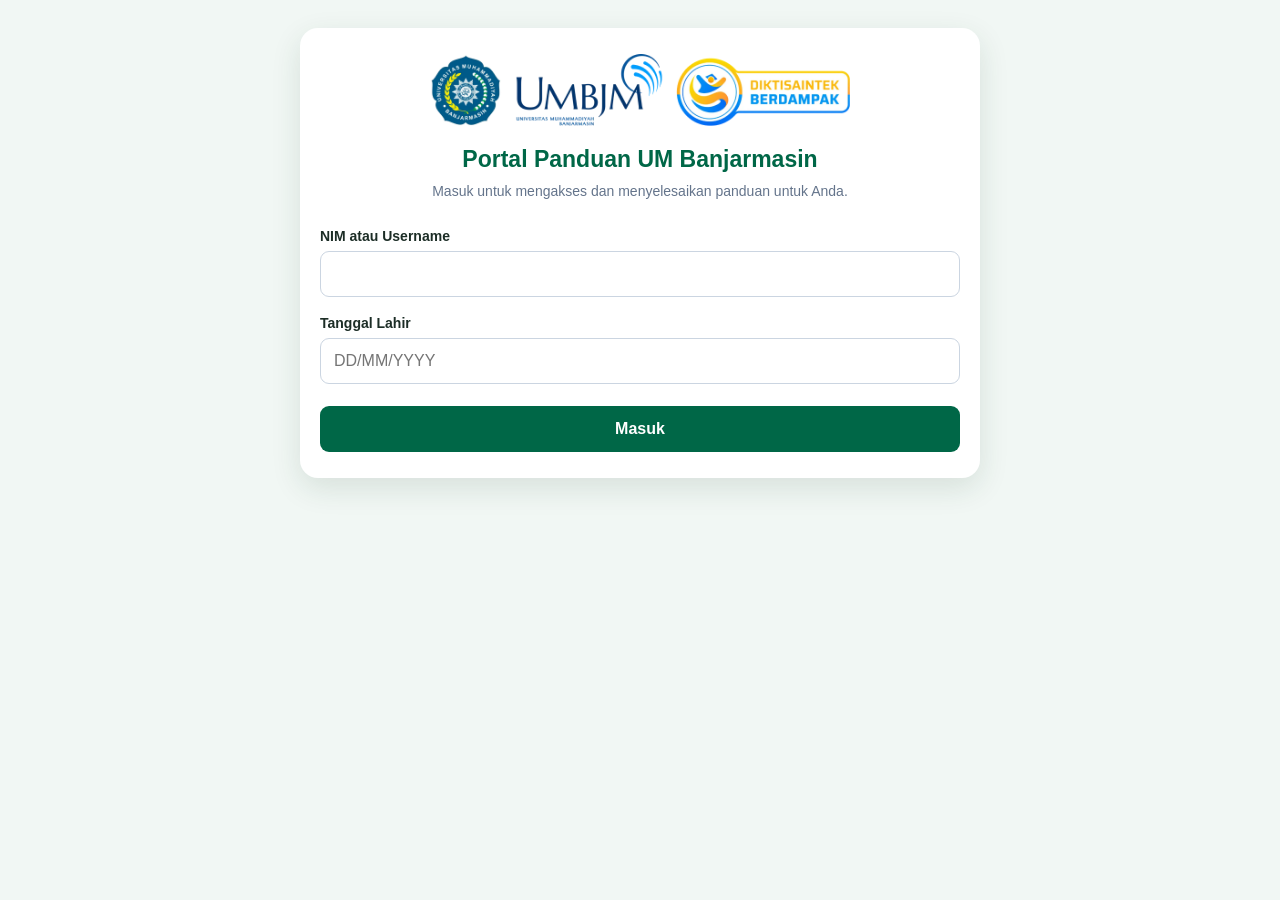
<file: index.html>
<!doctype html>
<html lang="id">
<head>
  <meta charset="utf-8">
  <meta name="viewport" content="width=device-width, initial-scale=1">
  <title>Portal Panduan UM Banjarmasin</title>
  <link rel="stylesheet" href="styles.css">
  <script src="config.js"></script>
  <script>
    window.portalYouTubeReady = new Promise((resolve) => {
      window.onYouTubeIframeAPIReady = function () {
        resolve();
      };
    });
  </script>
  
  <script async src="https://www.youtube.com/iframe_api"></script>
  
  <style>
    .video-frame {
      width: 100%;
      height: 100%;
      border: 0;
      display: block;
    }
  
    .video-frame iframe {
      width: 100% !important;
      height: 100% !important;
      border: 0;
      display: block;
    }
  </style>
</head>

<body>
  <div id="app"></div>

  <script>
    const app = document.getElementById('app');
    let currentUser = JSON.parse(localStorage.getItem('portalUser') || 'null');
    let sessionToken = localStorage.getItem('portalToken');
    let activeModuleId = null;
    let activeModuleName = '';
    let activeVideos = [];
    let youtubePlayers = {};
    let watchStates = {};
    let playbackTimers = {};
    let completionLocks = {};

    function escapeHtml(value) {
      return String(value || '').replace(/[&<>"']/g, char => ({
        '&': '&amp;',
        '<': '&lt;',
        '>': '&gt;',
        '"': '&quot;',
        "'": '&#039;'
      })[char]);
    }

    function showLoading(message) {
      app.innerHTML = `
        <main class="container">
          <section class="card">
            <div class="loading">
              <div class="spinner"></div>
              <span id="loadingText">${escapeHtml(message || 'Memuat...')}</span>
            </div>
          </section>
        </main>
      `;
    }

    function api(action, params = {}) {
      return new Promise((resolve, reject) => {
        if (!window.PORTAL_CONFIG || !PORTAL_CONFIG.API_URL) {
          reject(new Error('Alamat API belum diatur pada config.js.'));
          return;
        }

        const callback = `portalCallback_${Date.now()}_${Math.random()
          .toString(36).slice(2)}`;

        const query = new URLSearchParams({
          action,
          callback,
          ...params
        });

        const script = document.createElement('script');

        window[callback] = response => {
          delete window[callback];
          script.remove();

          if (response.success) resolve(response.data);
          else reject(new Error(response.message || 'Permintaan gagal.'));
        };

        script.onerror = () => {
          delete window[callback];
          script.remove();
          reject(new Error('Koneksi ke server gagal.'));
        };

        script.src = `${PORTAL_CONFIG.API_URL}?${query.toString()}`;
        document.head.appendChild(script);
      });
    }

    function setupTanggalLahir() {
      const dateInput =
        document.getElementById('tanggalLahir');
    
      const displayInput =
        document.getElementById('tanggalLahirDisplay');
    
      if (!dateInput || !displayInput) return;
    
      // Klik input tampilan → fokus ke input tanggal
      displayInput.addEventListener('click', function () {
        dateInput.focus();
    
        // Hanya gunakan showPicker jika browser mendukungnya
        if (
          typeof dateInput.showPicker === 'function' &&
          !/iPhone|iPad|iPod/i.test(navigator.userAgent)
        ) {
          try {
            dateInput.showPicker();
          } catch (e) {
            // Biarkan browser menangani date picker
          }
        }
      });
    
      // Sinkronisasi tanggal ke input tampilan
      dateInput.addEventListener('change', function () {
        if (!this.value) {
          displayInput.value = '';
          return;
        }
    
        const [year, month, day] =
          this.value.split('-');
    
        displayInput.value =
          `${day}/${month}/${year}`;
      });
    }
    
    function renderLogin() {
      app.innerHTML = `
        <main class="container">
          <section class="card">
            <div class="brand">
              <img
                src="Logo.webp"
                alt="Universitas Muhammadiyah Banjarmasin"
                class="portal-logo"
              >
            
              <h1>Portal Panduan UM Banjarmasin</h1>
            
              <p>
                Masuk untuk mengakses dan menyelesaikan panduan untuk Anda.
              </p>
            </div>

            <form id="loginForm">
              <label for="loginId">NIM atau Username</label>
              <input id="loginId" type="text" required autocomplete="username">

              <label for="tanggalLahirDisplay">Tanggal Lahir</label>

              <input
                id="tanggalLahirDisplay"
                type="text"
                placeholder="DD/MM/YYYY"
                readonly
              >
              
              <input
                id="tanggalLahir"
                type="date"
                style="position:absolute; opacity:0; width:1px; height:1px;"
              >

              <button id="loginButton" type="submit">Masuk</button>
              <div id="message" class="message" role="alert"></div>
            </form>
          </section>
        </main>
      `;

      document.getElementById('loginForm').addEventListener('submit', async event => {
        event.preventDefault();

        const button = document.getElementById('loginButton');
        const message = document.getElementById('message');
        button.disabled = true;
        button.textContent = 'Memeriksa data...';
        message.className = 'message';

        try {
          const result = await api('login', {
            loginId: document.getElementById('loginId').value.trim(),
            tanggalLahir: document.getElementById('tanggalLahir').value
          });

          currentUser = result.user;
          sessionToken = result.token;
          localStorage.setItem('portalUser', JSON.stringify(currentUser));
          localStorage.setItem('portalToken', sessionToken);
                   
          if (String(currentUser.role).toLowerCase() === 'admin') {
            renderAdminDashboard();
          } else {
            renderDashboard();
          }
        } 
        catch (error) {
          message.className = 'message error';
          message.textContent = error.message;
          button.disabled = false;
          button.textContent = 'Masuk';
        }
      });
      setupTanggalLahir();
    }

    async function renderDashboard() {
      showLoading('Memuat portal...');

      try {
        const result = await api('modules', { token: sessionToken });
        const modules = result.modules || [];

        const daftarModul = modules.length
          ? modules.map(module => {
              const progress = `${module.video_selesai || 0} dari ${module.total_video || 0} video selesai`;
        
              let action;
        
              if (module.deklarasi_disetujui) {
                action = `
                  <p style="color:#006747;font-weight:bold;margin-top:16px;">
                    ✓ Modul telah difinalisasi
                  </p>
                `;
              } else if (module.selesai) {
                action = `
                  <button type="button"
                    onclick="showModuleDocuments('${escapeHtml(module.module_id)}')">
                    📎 Lengkapi Berkas & Finalisasi
                  </button>
                `;
              } else {
                action = `
                  <button type="button"
                    onclick="openModule('${escapeHtml(module.module_id)}')">
                    Buka Modul
                  </button>
                `;
              }
        
              return `
                <article class="module">
                  <h2>${escapeHtml(module.nama_modul)}</h2>
                  <p>${escapeHtml(module.deskripsi)}</p>
                  <p style="font-size:13px;color:#64748b;margin:12px 0 0;">
                    Progress: ${progress}
                  </p>
                  ${action}
                </article>
              `;
            }).join('')
          : '<p class="empty">Belum ada modul yang tersedia untuk akun Anda.</p>';
        
        app.innerHTML = `
          <main class="container">
            <section class="card">
              <div class="brand">
                <img
                  src="Logo.webp"
                  alt="Universitas Muhammadiyah Banjarmasin"
                  class="portal-logo"
                >
                <h1>Halo, ${escapeHtml(currentUser.nama)}</h1>
                <p>Nomor Induk Mahasiswa (NIM): ${escapeHtml(currentUser.nim || 'Mahasiswa')}</p>
                <p>Program Studi: ${escapeHtml(currentUser.prodi || 'Mahasiswa')}</p>
                <br></br>
                <p>Pilih panduan yang perlu Anda selesaikan.</p>
              </div>

              ${daftarModul}
              
              <button class="logout" type="button" onclick="logout()">Keluar</button>
            </section>
          </main>
        `;
      } catch (error) {
        logout();
      }
    }

    async function renderAdminDashboard() {
      showLoading('Memuat dashboard admin...');
    
      try {
        const result = await api('adminDashboard', {
          token: sessionToken
        });
    
        const mahasiswa = result.mahasiswa || [];
    
        const daftarMahasiswa = mahasiswa.length
          ? mahasiswa.map(user => `
              <article class="module">
                <h2>${escapeHtml(user.nama)}</h2>
                <p>${escapeHtml(user.nim)} · ${escapeHtml(user.prodi)}</p>
                <p style="font-size:13px;color:#64748b;margin:12px 0 0;">
                  Modul selesai: ${user.modul_selesai} dari ${user.total_modul}<br>
                  Finalisasi: ${user.finalisasi} dari ${user.total_modul}
                </p>
              </article>
            `).join('')
          : '<p class="empty">Belum ada mahasiswa aktif.</p>';
    
        app.innerHTML = `
          <main class="container">
            <section class="card">
              <div class="brand">
                <h1>Dashboard Admin</h1>
                <p>Ringkasan penyelesaian panduan mahasiswa.</p>
              </div>
    
              <article class="module">
                <h2>Total Mahasiswa</h2>
                <p style="font-size:30px;font-weight:bold;color:#006747;margin:8px 0;">
                  ${result.total_mahasiswa || 0}
                </p>
              </article>
    
              ${daftarMahasiswa}
    
              <button type="button" onclick="renderAdminDashboard()">
                Muat Ulang Data
              </button>
    
              <button class="logout" type="button" onclick="logout()">
                Keluar
              </button>
            </section>
          </main>
        `;
      } catch (error) {
        alert(error.message);
        logout();
      }
    }
    
    async function openModule(moduleId) {

      /*
       * Pastikan ID modul selalu disimpan secara global.
       */
      activeModuleId = String(moduleId || '').trim();
    
      if (!activeModuleId) {
        alert('ID modul tidak ditemukan.');
        return;
      }
    
      showLoading();
    
      try {
    
        const result = await api(
          'videos',
          {
            token: sessionToken,
            moduleId: activeModuleId
          }
        );
    
        renderModule(
          activeModuleId,
          result.videos || []
        );
    
      } catch (error) {
    
        console.error(
          'Gagal membuka modul:',
          error
        );
    
        alert(
          error.message ||
          'Modul tidak dapat dibuka.'
        );
      }
    }

    function renderModule(moduleId, videos) {
      destroyYouTubePlayers();
      activeModuleId =
        String(moduleId || '').trim();
    
      activeVideos =
        videos || [];

      activeVideos.forEach(video => {
      
        video._moduleId =
          activeModuleId;
      
        const watchState =
          getWatchState(video.video_id);
      
        /*
         * Video selesai ditonton,
         * tetapi quiz belum diselesaikan.
         */
        if (
          !video.selesai &&
          watchState.videoSelesai === true
        ) {
          video._videoSelesai = true;
        }
      
      });
      // Server/Spreadsheet menjadi sumber status resmi.
      // Progress lokal yang tersisa hanya dipakai untuk sesi aktif.
     
      const daftarVideo = videos.length
        ? videos.map((video, index) => {
            const videoSebelumnya =
              index > 0
                ? videos[index - 1]
                : null;
            
            const terbuka =
              index === 0 ||
              videos[index - 1].selesai === true;

            if (!terbuka) {
              return `
                <article class="module ${video.selesai ? 'video-completed' : ''}">
                  <h2>${index + 1}. ${escapeHtml(video.judul)}</h2>
                  <p>Video ini akan terbuka setelah video sebelumnya diselesaikan.</p>
                </article>
              `;
            }

            const status =
              video.selesai
                ? `
                  <div class="video-completed-status">
                    ✓ Video dan kuis telah diselesaikan
                  </div>
            
                  <button
                    class="btn-secondary"
                    onclick="watchAgain('${escapeHtml(video.video_id)}')">
                    ↻ Tonton Kembali
                  </button>
                `
            
                : video._videoSelesai
                  ? `
                    <div class="video-completed-status">
                      ✓ Video telah selesai ditonton
                    </div>
            
                    <button
                      type="button"
                      onclick="openQuiz(
                        '${escapeHtml(activeModuleId)}',
                        '${escapeHtml(video.video_id)}'
                      )">
                      Lanjut ke Quiz
                    </button>
            
                    <div style="
                      margin-top:10px;
                      font-size:13px;
                      color:#64748b;
                    ">
                      Selesaikan quiz untuk membuka video berikutnya.
                    </div>
                  `
            
                  : `
                    <div
                      id="watch-status-${escapeHtml(video.video_id)}">
                    </div>
                  `;

            return `
              <article class="module">
                <h2>${index + 1}. ${escapeHtml(video.judul)}</h2>
              
                <div
                  class="video-wrapper ${video.orientasi === 'vertical'
                    ? 'video-vertical'
                    : 'video-horizontal'}"
                  id="video-wrapper-${escapeHtml(video.video_id)}">
                
                  <div
                    id="youtube-player-${escapeHtml(video.video_id)}"
                    class="video-frame">
                  </div>
                
                  <div
                    id="video-lock-${escapeHtml(video.video_id)}"
                    class="video-lock"
                    onclick="startWatching('${escapeHtml(video.video_id)}')">
                
                    <div class="video-lock-content">
                      <div class="play-icon">▶</div>
                
                      <strong>
                        ${getWatchState(video.video_id).position > 0
                          ? 'Lanjutkan Menonton'
                          : 'Mulai Menonton'}
                      </strong>
                
                      <span>
                        ${getWatchState(video.video_id).position > 0
                          ? `Lanjut dari ${formatVideoTime(
                              getWatchState(video.video_id).position
                            )}`
                          : 'Klik untuk memulai video'}
                      </span>
                    </div>
                  </div>
                
                </div>
                
                <div
                  class="watch-status"
                  id="watch-status-${escapeHtml(video.video_id)}">
                  ${video.selesai
                    ? '✓ Video telah selesai'
                    : getWatchState(video.video_id).position > 0
                      ? `Lanjut dari ${formatVideoTime(
                          getWatchState(video.video_id).position
                        )}`
                      : 'Wajib ditonton sampai selesai'}
                </div>
              
                ${status}
              </article>
            `;
          }).join('')
        : '<p class="empty">Belum ada video pada modul ini.</p>';

      app.innerHTML = `
        <main class="container">
          <section class="card">
            <div class="brand">
              <img
                  src="Logo.webp"
                  alt="Universitas Muhammadiyah Banjarmasin"
                  class="portal-logo"
              >
              <h1>Materi Video</h1>
              <p>Selesaikan video secara berurutan.</p>
            </div>

            ${daftarVideo}

            <button class="logout" type="button" onclick="renderDashboard()">
              Kembali ke Daftar Modul
            </button>
          </section>
        </main>
      `;
    }

    function extractYouTubeId(url) {
      if (!url) return null;
    
      const value = String(url).trim();
    
      // youtube.com/shorts/VIDEO_ID
      let match = value.match(/youtube\.com\/shorts\/([^?&/]+)/i);
      if (match) return match[1];
    
      // youtube.com/watch?v=VIDEO_ID
      match = value.match(/[?&]v=([^?&]+)/i);
      if (match) return match[1];
    
      // youtu.be/VIDEO_ID
      match = value.match(/youtu\.be\/([^?&/]+)/i);
      if (match) return match[1];
    
      // youtube.com/embed/VIDEO_ID
      match = value.match(/youtube\.com\/embed\/([^?&/]+)/i);
      if (match) return match[1];
    
      return null;
    }
    
    
    function getWatchKey(videoId) {
      const userId = currentUser?.user_id || 'guest';
      return `portalWatch_${userId}_${videoId}`;
    }
    
    
    function getWatchState(videoId) {
      try {
        const raw = localStorage.getItem(
          getWatchKey(videoId)
        );
    
        if (!raw) {
          return {
            position: 0,
            maxWatched: 0,
            savedAt: 0,
            videoSelesai: false
          };
        }
    
        const data = JSON.parse(raw);
    
        return {
          position: Number(data.position) || 0,
          maxWatched: Number(data.maxWatched) || 0,
          savedAt: Number(data.savedAt) || 0,
          videoSelesai: data.videoSelesai === true
        };
    
      } catch (error) {
        return {
          position: 0,
          maxWatched: 0,
          savedAt: 0,
          videoSelesai: false
        };
      }
    }
    
    
    function saveWatchState(videoId, state) {
      try {
        localStorage.setItem(
          getWatchKey(videoId),
          JSON.stringify({
            position: Math.max(
              0,
              Number(state.position) || 0
            ),
    
            maxWatched: Math.max(
              0,
              Number(state.maxWatched) || 0
            ),
    
            videoSelesai:
              state.videoSelesai === true,
    
            savedAt: Date.now()
          })
        );
    
      } catch (error) {
        console.warn(
          'Gagal menyimpan posisi video:',
          error
        );
      }
    }
    
    
    function formatVideoTime(seconds) {
      seconds = Math.max(0, Math.floor(Number(seconds) || 0));
    
      const hours = Math.floor(seconds / 3600);
      const minutes = Math.floor((seconds % 3600) / 60);
      const secs = seconds % 60;
    
      if (hours > 0) {
        return `${hours}:${String(minutes).padStart(2, '0')}:${String(secs).padStart(2, '0')}`;
      }
    
      return `${minutes}:${String(secs).padStart(2, '0')}`;
    }
    
    
    function updateWatchStatus(video) {
      const statusElement = document.getElementById(
        `watch-status-${video.video_id}`
      );
    
      if (!statusElement) return;
    
      const player = youtubePlayers[video.video_id];
      const state = getWatchState(video.video_id);
    
      let duration = Number(video.durasi_detik) || 0;
      let position = Number(state.position) || 0;
    
      if (player && typeof player.getDuration === 'function') {
        const playerDuration = Number(player.getDuration()) || 0;
    
        if (playerDuration > 0) {
          duration = playerDuration;
        }
    
        if (typeof player.getCurrentTime === 'function') {
          position = Number(player.getCurrentTime()) || position;
        }
      }
    
      if (video.selesai) {
        statusElement.innerHTML = `
          <span>✓ Video dan kuis telah diselesaikan</span>
        `;
        return;
      }
      
      if (video._videoSelesai) {
        statusElement.innerHTML = `
          <span>✓ Video telah selesai ditonton</span>
        `;
        return;
      }
    
      if (position > 1) {
        statusElement.innerHTML = `
          <span>
            Lanjut dari ${formatVideoTime(position)}
            ${duration ? ` / ${formatVideoTime(duration)}` : ''}
          </span>
        `;
      } else {
        statusElement.innerHTML = `
          <span>Wajib ditonton sampai selesai</span>
        `;
      }
    }
    
    
    async function waitForYouTubeAPI() {
      if (window.YT && typeof YT.Player === 'function') {
        return;
      }
    
      if (window.portalYouTubeReady) {
        await window.portalYouTubeReady;
      }
    
      if (!window.YT || typeof YT.Player !== 'function') {
        throw new Error('YouTube Player API belum tersedia.');
      }
    }
    
    
    function clearPlaybackTimer(videoId) {
      if (playbackTimers[videoId]) {
        clearInterval(playbackTimers[videoId]);
        delete playbackTimers[videoId];
      }
    }
    
    
    function saveCurrentVideoPosition(video) {
      if (!video || video.selesai) return;
    
      const player = youtubePlayers[video.video_id];
    
      if (!player || typeof player.getCurrentTime !== 'function') {
        return;
      }
    
      try {
        const currentTime = Number(player.getCurrentTime()) || 0;
        const state = getWatchState(video.video_id);
    
        state.position = currentTime;
    
        if (currentTime <= state.maxWatched + 2) {
          state.maxWatched = Math.max(
            state.maxWatched,
            currentTime
          );
        }
    
        saveWatchState(video.video_id, state);
    
      } catch (error) {
        console.warn('Gagal menyimpan posisi video:', error);
      }
    }
    
    
    function startPlaybackMonitor(video) {
      if (!video || video.selesai) return;
    
      clearPlaybackTimer(video.video_id);
    
      let lastSave = 0;
      let lastStatusUpdate = 0;
    
      playbackTimers[video.video_id] = setInterval(() => {
    
        const player = youtubePlayers[video.video_id];
    
        if (!player) return;
    
        try {
          const currentTime =
            Number(player.getCurrentTime()) || 0;
    
          const duration =
            Number(player.getDuration()) || 0;
    
          const state =
            getWatchState(video.video_id);
    
          /*
           * 1. Paksa kecepatan normal 1x.
           */
          if (
            typeof player.getPlaybackRate === 'function' &&
            typeof player.setPlaybackRate === 'function'
          ) {
            const rate = player.getPlaybackRate();
    
            if (rate !== 1) {
              player.setPlaybackRate(1);
            }
          }
    
    
          /*
           * 2. Cegah seek maju.
           *
           * Toleransi 2 detik diberikan agar tidak salah
           * mendeteksi perpindahan kecil karena buffering.
           */
          const allowedForward =
            state.maxWatched + 2;
    
          if (currentTime > allowedForward) {
    
            const returnPosition =
              Math.max(0, state.maxWatched);
    
            player.seekTo(
              returnPosition,
              true
            );
    
            state.position = returnPosition;
    
            saveWatchState(
              video.video_id,
              state
            );
    
            return;
          }
    
    
          /*
           * 3. Posisi terjauh yang sah.
           *
           * Rewind diperbolehkan.
           */
          if (currentTime > state.maxWatched) {
            state.maxWatched = currentTime;
          }
          
          state.position = currentTime;
          
          
          /*
           * Jika sudah mencapai titik completion,
           * pastikan posisi tersebut tersimpan.
           *
           * Contoh:
           * Durasi = 103 detik
           * Toleransi = 7 detik
           * Completion point = 96 detik
           */
          if (duration > 0) {
          
            const completionPoint =
              Math.max(
                0,
                duration - 7
              );
          
            if (
              currentTime >= completionPoint &&
              state.maxWatched < completionPoint
            ) {
              state.maxWatched = currentTime;
            }
          }
    
    
          /*
           * 4. Simpan setiap ±1 detik ke localStorage.
           * Tidak ada request ke Google Sheets.
           */
          const now = Date.now();
    
          if (now - lastSave >= 1000) {
            saveWatchState(
              video.video_id,
              state
            );
    
            lastSave = now;
          }
    
    
          /*
           * 5. Update teks status tidak perlu setiap 250 ms.
           */
          if (now - lastStatusUpdate >= 1000) {
    
            updateWatchStatus(video);
    
            lastStatusUpdate = now;
          }
    
    
          /*
           * 6. Pengaman tambahan:
           * Jika duration sudah diketahui dan posisi mendekati
           * akhir, biarkan YouTube menyelesaikan video secara normal.
           */
          if (
            duration > 0 &&
            currentTime >= duration - 1
          ) {
            state.maxWatched =
              Math.max(state.maxWatched, currentTime);
    
            state.position = currentTime;
    
            saveWatchState(
              video.video_id,
              state
            );
          }
    
        } catch (error) {
          console.warn(
            'Playback monitor error:',
            error
          );
        }
    
      }, 250);
    }
    
    
    async function createYouTubePlayer(
      video,
      options = {}
    ) {
      const videoId = video.video_id;
    
      if (youtubePlayers[videoId]) {
        return youtubePlayers[videoId];
      }
    
      await waitForYouTubeAPI();
    
      const container =
        document.getElementById(
          `youtube-player-${videoId}`
        );
    
      if (!container) {
        throw new Error(
          `Container video ${videoId} tidak ditemukan.`
        );
      }
    
      const youtubeId =
        extractYouTubeId(video.url_video);
    
      if (!youtubeId) {
        throw new Error(
          'URL YouTube tidak valid.'
        );
      }
    
      const savedState =
        getWatchState(videoId);
    
      return new Promise((resolve, reject) => {
    
        let resolved = false;
    
        const player =
          new YT.Player(container, {
    
            videoId: youtubeId,
    
            width: '100%',
            height: '100%',
    
            playerVars: {
              autoplay: 0,
              controls: 1,
              rel: 0,
              playsinline: 1,
              fs: 1,
              iv_load_policy: 3,
              disablekb: 1,
              modestbranding: 1,
              origin: window.location.origin
            },
    
            events: {
    
              onReady: function (event) {
    
                youtubePlayers[videoId] =
                  event.target;
    
    
                /*
                 * Pastikan playback 1x.
                 */
                try {
                  event.target.setPlaybackRate(1);
                } catch (e) {}
    
    
                /*
                 * Ambil durasi asli dari YouTube.
                 */
                try {
                  const duration =
                    Number(
                      event.target.getDuration()
                    ) || 0;
    
                  if (duration > 0) {
                    video.durasi_detik =
                      duration;
                  }
                } catch (e) {}
    
    
                /*
                 * Tentukan posisi awal.
                 */
                if (options.reset) {
    
                  event.target.seekTo(
                    0,
                    true
                  );
    
                } else if (
                  !video.selesai &&
                  !video._videoSelesai
                ) {
    
                  const startPosition =
                    Math.min(
                      Math.max(
                        0,
                        savedState.position
                      ),
                      Math.max(
                        savedState.maxWatched,
                        savedState.position
                      )
                    );
    
                  if (startPosition > 0) {
                    event.target.seekTo(
                      startPosition,
                      true
                    );
                  }
                }
    
    
                /*
                 * Hilangkan overlay "Mulai Menonton".
                 */
                const lock =
                  document.getElementById(
                    `video-lock-${videoId}`
                  );
    
                if (lock) {
                  lock.style.display = 'none';
                }
    
    
                updateWatchStatus(video);
    
    
                /*
                 * Play hanya jika berasal dari tombol user.
                 */
                if (options.autoplay) {
    
                  try {
                    event.target.playVideo();
                  } catch (e) {
                    console.warn(
                      'Autoplay tidak dapat dijalankan:',
                      e
                    );
                  }
                }
    
    
                if (!resolved) {
                  resolved = true;
                  resolve(event.target);
                }
              },
    
    
              onStateChange: function (event) {
                handleYouTubeStateChange(
                  video,
                  event
                );
              },
    
    
              onError: function (event) {
    
                console.error(
                  'YouTube Player Error:',
                  event.data
                );
    
                if (!resolved) {
                  resolved = true;
    
                  reject(
                    new Error(
                      `YouTube Player Error: ${event.data}`
                    )
                  );
                }
              }
    
            }
    
          });
    
    
        /*
         * Simpan instance sementara.
         */
        youtubePlayers[videoId] =
          player;
    
      });
    }
    
    
    function handleYouTubeStateChange(video, event) {

      const player =
        youtubePlayers[video.video_id];
    
      if (!player) return;
    
    
      /*
       * Video yang sudah selesai boleh diputar ulang
       * dan tidak terkena pembatas anti-seek.
       */
      if (video.selesai || video._videoSelesai) {
    
        if (
          event.data === YT.PlayerState.ENDED
        ) {
    
          clearPlaybackTimer(
            video.video_id
          );
    
          updateWatchStatus(video);
        }
    
        return;
      }
    
    
      /*
       * VIDEO SEDANG DIPUTAR
       */
      if (
        event.data === YT.PlayerState.PLAYING
      ) {
    
        startPlaybackMonitor(video);
    
        return;
      }
    
    
      /*
       * VIDEO DI-PAUSE
       */
      if (
        event.data === YT.PlayerState.PAUSED
      ) {
    
        clearPlaybackTimer(
          video.video_id
        );
    
        saveCurrentVideoPosition(video);
    
        updateWatchStatus(video);
    
        return;
      }
    
    
      /*
       * BUFFERING
       */
      if (
        event.data === YT.PlayerState.BUFFERING
      ) {
    
        saveCurrentVideoPosition(video);
    
        return;
      }
    
    
      /*
       * VIDEO SELESAI
       */
      if (
        event.data === YT.PlayerState.ENDED
      ) {
    
        clearPlaybackTimer(
          video.video_id
        );
    
    
        let playerDuration = 0;
        let currentTime = 0;
    
    
        try {
    
          playerDuration =
            Number(
              player.getDuration()
            ) || 0;
    
          currentTime =
            Number(
              player.getCurrentTime()
            ) || 0;
    
        } catch (error) {
    
          console.warn(
            'Tidak dapat membaca durasi video:',
            error
          );
        }
    
    
        const state =
          getWatchState(
            video.video_id
          );
    
    
        /*
         * =====================================================
         * PENTING
         * =====================================================
         *
         * YouTube pada beberapa HP/browser dapat:
         *
         * Durasi     : 1:43
         * END        : sekitar 1:42
         *
         * Karena itu kita tidak meminta currentTime harus
         * sama persis dengan duration.
         *
         * Video dianggap sudah mencapai batas completion
         * jika maxWatched sudah berada 7 detik sebelum durasi.
         */
        const COMPLETION_TOLERANCE = 7;

        const completionPoint =
          Math.max(
            0,
            playerDuration - COMPLETION_TOLERANCE
          );
    
    
        /*
         * Kalau durasi YouTube tersedia.
         */
        if (playerDuration > 0) {
    
          const completionPoint =
            Math.max(
              0,
              playerDuration -
              COMPLETION_TOLERANCE
            );
    
    
          const watchedUntilCompletion =
            state.maxWatched >=
            completionPoint;
    
    
          /*
           * =================================================
           * SUDAH MENONTON SAMPAI BATAS YANG DITENTUKAN
           * =================================================
           */
          if (watchedUntilCompletion) {
    
            state.position =
              playerDuration;
    
            state.maxWatched =
              playerDuration;
    
            saveWatchState(
              video.video_id,
              state
            );
    
    
            /*
             * Tandai selesai.
             */
            finishVideo(video);
    
            return;
          }
    
    
          /*
           * =================================================
           * BELUM MENONTON SAMPAI BATAS
           * =================================================
           *
           * Kemungkinan user melakukan seek langsung
           * ke akhir video.
           *
           * Kembalikan ke posisi terakhir yang sah.
           */
          const returnPosition =
            Math.max(
              0,
              Math.min(
                state.maxWatched,
                playerDuration - 1
              )
            );
    
    
          state.position =
            returnPosition;
    
          saveWatchState(
            video.video_id,
            state
          );
    
    
          try {
    
            player.seekTo(
              returnPosition,
              true
            );
    
            player.playVideo();
    
          } catch (error) {
    
            console.warn(
              'Gagal melanjutkan video:',
              error
            );
          }
    
    
          updateWatchStatus(video);
    
          return;
        }
    
    
        /*
         * =====================================================
         * FALLBACK
         * =====================================================
         *
         * Kalau YouTube tidak memberikan duration,
         * gunakan posisi aktual yang sudah ditonton.
         *
         * Jika sudah lebih dari 95 detik, kita anggap selesai.
         *
         * Angka ini hanya fallback, bukan kondisi normal.
         */
        if (
          state.maxWatched >= 95 ||
          currentTime >= 95
        ) {
    
          finishVideo(video);
    
          return;
        }
    
    
        /*
         * Jika tidak memenuhi syarat,
         * kembali ke posisi terakhir yang valid.
         */
        try {
    
          player.seekTo(
            state.maxWatched,
            true
          );
    
          player.playVideo();
    
        } catch (error) {
    
          console.warn(
            'Gagal mengembalikan posisi video:',
            error
          );
        }
      }
    }
    
    async function finishVideo(video) {
      const videoId =
        String(video?.video_id || '').trim();
    
      const moduleId =
        String(
          video?._moduleId ||
          activeModuleId ||
          ''
        ).trim();
    
      if (!moduleId || !videoId) {
        alert('Data video atau modul tidak ditemukan.');
        return;
      }
    
      if (completionLocks[videoId]) {
        return;
      }
    
      completionLocks[videoId] = true;
    
      /*
       * =====================================================
       * TAMPILKAN STATUS SEGERA
       * =====================================================
       */
    
      const statusElement =
        document.getElementById(
          `watch-status-${videoId}`
        );
    
      if (statusElement) {
        statusElement.innerHTML = `
          <div style="
            display:flex;
            align-items:center;
            gap:10px;
            padding:12px;
            border-radius:10px;
            background:#f1f5f9;
            color:#475569;
            font-size:14px;
          ">
            <span class="loading-spinner"></span>
    
            <span>
              Video selesai ditonton.<br>
              <strong>Mohon tunggu, sedang menyiapkan langkah berikutnya...</strong>
            </span>
          </div>
        `;
      }
    
      try {
    
        /*
         * =====================================================
         * SIMPAN STATUS VIDEO SELESAI DI LOCAL STORAGE
         * =====================================================
         */
    
        const state =
          getWatchState(videoId);
    
        state.position = 0;
    
        state.maxWatched =
          Number(video.durasi_detik) || state.maxWatched;
    
        state.videoSelesai = true;
    
        saveWatchState(
          videoId,
          state
        );
    
    
        /*
         * =====================================================
         * CEK QUIZ
         * =====================================================
         */
    
        const quizResult =
          await api('quiz', {
            token: sessionToken,
            moduleId: moduleId,
            videoId: videoId
          });
    
        const questions =
          quizResult?.questions || [];
    
    
        /*
         * =====================================================
         * ADA QUIZ
         * =====================================================
         */
    
        if (questions.length > 0) {
    
          const completedIndex =
            activeVideos.findIndex(
              item =>
                String(item.video_id) === videoId
            );
    
          if (completedIndex !== -1) {
    
            activeVideos[
              completedIndex
            ]._videoSelesai = true;
    
            activeVideos[
              completedIndex
            ]._moduleId = moduleId;
          }
    
    
          destroyYouTubePlayers();
    
          renderModule(
            moduleId,
            activeVideos
          );
    
          return;
        }
    
    
        /*
         * =====================================================
         * TIDAK ADA QUIZ
         * =====================================================
         */
    
        await api('completeVideo', {
          token: sessionToken,
          moduleId: moduleId,
          videoId: videoId
        });
    
    
        const completedIndex =
          activeVideos.findIndex(
            item =>
              String(item.video_id) === videoId
          );
    
        if (completedIndex !== -1) {
    
          activeVideos[
            completedIndex
          ].selesai = true;
    
          activeVideos[
            completedIndex
          ]._videoSelesai = true;
    
          activeVideos[
            completedIndex
          ]._moduleId = moduleId;
        }
    
    
        /*
         * Video tanpa quiz langsung
         * membuka video berikutnya.
         */
    
        destroyYouTubePlayers();
    
        renderModule(
          moduleId,
          activeVideos
        );
    
      } catch (error) {
    
        console.error(
          'Gagal menyelesaikan video:',
          error
        );
    
        alert(
          error.message ||
          'Video selesai, tetapi proses berikutnya gagal.'
        );
    
      } finally {
    
        delete completionLocks[videoId];
    
      }
    }
    
    async function startWatching(videoId) {
    
      const video =
        activeVideos.find(
          item =>
            item.video_id === videoId
        );
    
      if (!video) return;
    
    
      try {
    
        const player =
          await createYouTubePlayer(
            video,
            {
              autoplay: true,
              reset: false
            }
          );
    
    
        const state =
          getWatchState(videoId);
    
    
        /*
         * Pastikan posisi terakhir digunakan.
         */
        if (
          state.position > 0 &&
          !video.selesai
        ) {
    
          const duration =
            Number(
              player.getDuration()
            ) || 0;
    
          const position =
            duration > 0
              ? Math.min(
                  state.position,
                  duration - 1
                )
              : state.position;
    
          player.seekTo(
            Math.max(0, position),
            true
          );
        }
    
    
        try {
          player.playVideo();
        } catch (error) {
          console.warn(
            'Gagal menjalankan video:',
            error
          );
        }
    
      } catch (error) {
    
        console.error(
          'Gagal membuat YouTube player:',
          error
        );
    
        alert(
          'Video tidak dapat dimuat. Silakan coba lagi.'
        );
      }
    }
    
    
    async function watchAgain(videoId) {
    
      const video =
        activeVideos.find(
          item =>
            item.video_id === videoId
        );
    
      if (!video) return;
    
    
      try {
    
        let player =
          youtubePlayers[videoId];
    
    
        /*
         * Player belum dibuat → lazy-load.
         */
        if (!player) {
    
          player =
            await createYouTubePlayer(
              video,
              {
                autoplay: true,
                reset: true
              }
            );
    
        } else {
    
          /*
           * Replay selalu dimulai dari awal.
           */
          player.seekTo(
            0,
            true
          );
    
          player.playVideo();
        }
    
    
        updateWatchStatus(video);
    
      } catch (error) {
    
        console.error(
          'Gagal memutar ulang video:',
          error
        );
    
        alert(
          'Video tidak dapat diputar ulang. Silakan coba lagi.'
        );
      }
    }
    
    
    function destroyYouTubePlayers() {
    
      /*
       * Hentikan seluruh timer.
       */
      Object.keys(playbackTimers)
        .forEach(videoId => {
          clearPlaybackTimer(videoId);
        });
    
    
      /*
       * Simpan posisi terakhir sebelum player dihancurkan.
       */
      Object.keys(youtubePlayers)
        .forEach(videoId => {
    
          const video =
            activeVideos.find(
              item =>
                item.video_id === videoId
            );
    
          if (
            video &&
            !video.selesai
          ) {
            saveCurrentVideoPosition(
              video
            );
          }
        });
    
    
      /*
       * Destroy player YouTube.
       */
      Object.keys(youtubePlayers)
        .forEach(videoId => {
    
          try {
    
            const player =
              youtubePlayers[videoId];
    
            if (
              player &&
              typeof player.destroy === 'function'
            ) {
              player.destroy();
            }
    
          } catch (error) {
            console.warn(
              'Gagal destroy player:',
              error
            );
          }
        });
    
    
      youtubePlayers = {};
    }
    
    
    document.addEventListener(
      'visibilitychange',
      function () {
    
        /*
         * Mahasiswa pindah tab / minimize browser.
         */
        if (
          document.visibilityState === 'hidden'
        ) {
    
          Object.keys(youtubePlayers)
            .forEach(videoId => {
    
              const video =
                activeVideos.find(
                  item =>
                    item.video_id === videoId
                );
    
              if (
                !video ||
                video.selesai
              ) {
                return;
              }
    
    
              saveCurrentVideoPosition(
                video
              );
    
    
              const player =
                youtubePlayers[videoId];
    
              try {
    
                if (
                  player &&
                  typeof player.pauseVideo === 'function'
                ) {
                  player.pauseVideo();
                }
    
              } catch (error) {}
            });
    
        }
      }
    );
    
    
    window.addEventListener(
      'pagehide',
      function () {
    
        Object.keys(youtubePlayers)
          .forEach(videoId => {
    
            const video =
              activeVideos.find(
                item =>
                  item.video_id === videoId
              );
    
            if (
              video &&
              !video.selesai
            ) {
              saveCurrentVideoPosition(
                video
              );
            }
          });
      }
    );
    
    async function openQuiz(moduleId, videoId) {
      showLoading('Menyiapkan kuis...');

      try {
        const result = await api('quiz', {
          token: sessionToken,
          moduleId: moduleId,
          videoId: videoId
        });

        const questions = result.questions || [];

        if (!questions.length) {
          await completeVideo(moduleId, videoId);
          return;
        }

        renderQuiz(moduleId, videoId, questions);
      } catch (error) {
        alert(error.message);
        openModule(moduleId);
      }
    }

    function renderQuiz(moduleId, videoId, questions) {
      const questionHtml = questions.map((question, index) => `
        <article class="module">
          <h2>Soal ${index + 1}</h2>
          <p style="font-weight:bold; color:#1c2d26;">
            ${escapeHtml(question.pertanyaan)}
          </p>

          ${['A', 'B', 'C', 'D'].map(option => `
            <label style="font-weight:normal; display:flex; gap:10px; align-items:flex-start; margin:13px 0;">
              <input type="radio" required
                name="${escapeHtml(question.question_id)}"
                value="${option}"
                style="width:auto; margin-top:2px;">
              <span>${option}. ${escapeHtml(question[`opsi_${option.toLowerCase()}`])}</span>
            </label>
          `).join('')}
        </article>
      `).join('');

      app.innerHTML = `
        <main class="container">
          <section class="card">
            <div class="brand">
              <h1>Kuis Video</h1>
              <p>Semua jawaban harus benar untuk melanjutkan.</p>
            </div>

            <form id="quizForm">
              ${questionHtml}

              <div id="quizResult" class="message"></div>

              <button type="submit">Kirim Jawaban</button>

              <button class="logout" type="button" onclick="openModule('${escapeHtml(moduleId)}')">
                Kembali ke Video
              </button>
            </form>
          </section>
        </main>
      `;

      document.getElementById('quizForm').addEventListener('submit', event => {
        submitQuiz(event, moduleId, videoId, questions);
      });
    }

    async function submitQuiz(event, moduleId, videoId, questions) {
      event.preventDefault();

      const form = event.currentTarget;
      const button = form.querySelector('button[type="submit"]');
      const resultBox = document.getElementById('quizResult');
      const answers = Object.fromEntries(new FormData(form).entries());

      button.disabled = true;
      button.textContent = 'Memeriksa jawaban...';

      try {
        const result = await api('submitQuiz', {
          token: sessionToken,
          moduleId: moduleId,
          videoId: videoId,
          answers: JSON.stringify(answers)
        });

        if (result.lulus) {

          /*
           * Quiz berhasil.
           * Hapus state lokal video karena
           * video + quiz sudah benar-benar selesai.
           */
          try {
            localStorage.removeItem(
              getWatchKey(videoId)
            );
          } catch (error) {}
        
        
          /*
           * Update state lokal agar langsung konsisten.
           */
          const completedIndex =
            activeVideos.findIndex(
              item =>
                String(item.video_id) ===
                String(videoId)
            );
        
          if (completedIndex !== -1) {
        
            activeVideos[
              completedIndex
            ].selesai = true;
        
            activeVideos[
              completedIndex
            ]._videoSelesai = true;
          }
        
        
          /*
           * Tampilkan loading supaya mahasiswa
           * tahu sistem sedang memproses modul.
           */
          showLoading(
            'Quiz benar. Memeriksa penyelesaian modul...'
          );
        
        
          /*
           * Kembali ke Dashboard.
           *
           * Dashboard akan mengambil ulang data
           * progress dari server dan mendeteksi
           * apakah seluruh video modul sudah selesai.
           */
          await renderDashboard();
        
          return;
        }

        const salah = result.results
          .filter(item => !item.benar)
          .map(item => {
            const question = questions.find(
              question => question.question_id === item.question_id
            );

            const textJawabanBenar = question[
              `opsi_${item.jawaban_benar.toLowerCase()}`
            ];

            const nomorSoal = questions.findIndex(
              question => question.question_id === item.question_id
            ) + 1;

            const jawabanMahasiswa = String(
              answers[item.question_id] || '-'
            ).toUpperCase();

            const textJawabanMahasiswa = question[
              `opsi_${jawabanMahasiswa.toLowerCase()}`
            ] || '-';

            return `
              <li style="margin-bottom:10px;">
                <b>Soal ${nomorSoal}</b><br>
                Jawaban Anda:
                <b style="color:#b91c1c;">
                  ${escapeHtml(jawabanMahasiswa)}.
                  ${escapeHtml(textJawabanMahasiswa)}
                </b><br>
                Jawaban benar:
                <b style="color:#006747;">
                  ${item.jawaban_benar}.
                  ${escapeHtml(textJawabanBenar)}
                </b>
              </li>
            `;
          }).join('');

        resultBox.className = 'message error';
        resultBox.innerHTML = `
          <b>Masih ada jawaban yang salah.</b>
          <ul style="margin:8px 0 0; padding-left:20px;">${salah}</ul>
          <p style="margin:10px 0 0;">Perbaiki jawaban Anda, lalu kirim kembali.</p>
        `;

        button.disabled = false;
        button.textContent = 'Kirim Jawaban';
      } catch (error) {
        resultBox.className = 'message error';
        resultBox.textContent = error.message;
        button.disabled = false;
        button.textContent = 'Kirim Jawaban';
      }
    }

    async function completeVideo(moduleId, videoId) {
      try {
        await api('completeVideo', {
          token: sessionToken,
          moduleId: moduleId,
          videoId: videoId
        });

        openModule(moduleId);
      } catch (error) {
        alert(error.message);
      }
    }

    function fileToBase64_(file) {
      return new Promise((resolve, reject) => {
        const reader = new FileReader();
    
        reader.onload = () => {
          const result = reader.result;
    
          // Ambil hanya bagian Base64, tanpa data:mime...
          const base64 = result.split(',')[1];
    
          resolve(base64);
        };
    
        reader.onerror = () => {
          reject(new Error('Gagal membaca file.'));
        };
    
        reader.readAsDataURL(file);
      });
    }
    
    async function uploadDocument(
      jenisDokumen,
      namaDokumen,
      inputId
    ) {
      const input = document.getElementById(inputId);
    
      if (!input || !input.files.length) {
        alert('Silakan pilih file terlebih dahulu.');
        return;
      }
    
      const file = input.files[0];
    
      if (file.size > 1024 * 1024) {
        alert('Ukuran file maksimal 1 MB.');
        return;
      }
    
      const allowedTypes = [
        'image/jpeg',
        'image/png',
        'application/pdf'
      ];
    
      if (!allowedTypes.includes(file.type)) {
        alert('Format file harus JPG, JPEG, PNG, atau PDF.');
        return;
      }
    
      try {
        showLoading('Mengunggah dokumen...');
    
        const fileData = await fileToBase64_(file);
    
        const result = await api('uploadDocument', {
          token: sessionToken,
          jenisDokumen: jenisDokumen,
          namaDokumen: namaDokumen || '',
          fileName: file.name,
          mimeType: file.type,
          fileData: fileData
        });
    
        alert(
          `Berhasil mengunggah:\n${result.nama_file || 'Berkas berhasil disimpan.'}`
        );
    
        renderDashboard();
    
      } catch (error) {
        alert(error.message);
        renderDashboard();
      }
    }

    async function showModuleDocuments(moduleId) {
      activeModuleId = String(moduleId || '').trim();
    
      if (!activeModuleId) {
        alert('ID modul tidak ditemukan.');
        return;
      }
    
      showLoading('Memuat persyaratan dokumen...');
    
      try {
        const result = await api('documents', {
          token: sessionToken
        });
    
        const documents =
          result.documents || [];
    
        renderModuleDocuments(
          activeModuleId,
          documents
        );
    
      } catch (error) {
    
        console.error(
          'Gagal memuat dokumen:',
          error
        );
    
        alert(
          error.message ||
          'Dokumen tidak dapat dimuat.'
        );
    
        renderDashboard();
      }
    }

    function renderModuleDocuments(
      moduleId,
      documents
    ) {
    
      const wajib = [
        'Akta Kelahiran',
        'KTP',
        'Kartu Keluarga',
        'Ijazah Terakhir',
        'Transkrip Terakhir'
      ];
    
      const uploaded = {};
    
      documents.forEach(doc => {
        uploaded[
          doc.jenis_dokumen
        ] = doc;
      });
    
      const semuaWajib =
        wajib.every(
          jenis => !!uploaded[jenis]
        );
    
      app.innerHTML = `
        <main class="container">
    
          <section class="card">
    
            <div class="brand">
    
              <h1>📎 Unggah Berkas Persyaratan</h1>
    
              <p>
                Semua video dan kuis pada modul telah selesai.
              </p>
    
              <p>
                Silakan unggah seluruh berkas yang diminta
                sebelum melanjutkan ke tahap pernyataan.
              </p>
    
            </div>
    
    
            <div class="module">
    
              <p style="
                font-size:14px;
                line-height:1.6;
                color:#475569;
              ">
                Format yang diterima:
                JPG, JPEG, PNG, atau PDF.
                Maksimal 1 MB untuk setiap berkas.
              </p>
    
            </div>
    
    
            ${wajib.map((jenis, index) => {
    
              const doc =
                uploaded[jenis];
    
              return `
    
                <div class="module document-item">
    
                  <div class="document-title">
    
                    <strong>
                      ${index + 1}. ${jenis}
                    </strong>
    
                    <span class="${
                      doc
                        ? 'document-done'
                        : 'document-required'
                    }">
    
                      ${
                        doc
                          ? '✓ Sudah diunggah'
                          : 'Wajib'
                      }
    
                    </span>
    
                  </div>
    
    
                  ${
                    doc
                      ? `
                        <small>
                          ${escapeHtml(
                            doc.nama_file || ''
                          )}
                        </small>
                      `
                      : ''
                  }
    
    
                  <input
                    type="file"
                    id="module-document-${index}"
                    accept=".jpg,.jpeg,.png,.pdf,image/jpeg,image/png,application/pdf"
                  >
    
    
                  <button
                    type="button"
                    onclick="uploadModuleDocument(
                      '${escapeHtml(jenis)}',
                      'module-document-${index}',
                      '${escapeHtml(moduleId)}'
                    )">
    
                    ${
                      doc
                        ? 'Ganti Dokumen'
                        : 'Unggah Dokumen'
                    }
    
                  </button>
    
                </div>
    
              `;
    
            }).join('')}
    
    
            <div class="module document-item">
    
              <div class="document-title">
    
                <strong>
                  Dokumen Lainnya
                </strong>
    
                <span class="document-optional">
                  Opsional
                </span>
    
              </div>
    
    
              <input
                id="otherDocumentName"
                type="text"
                placeholder="Judul dokumen"
              >
    
    
              <input
                type="file"
                id="module-document-other"
                accept=".jpg,.jpeg,.png,.pdf,image/jpeg,image/png,application/pdf"
              >
    
    
              <button
                type="button"
                onclick="uploadModuleDocument(
                  'Dokumen Lainnya',
                  'module-document-other',
                  '${escapeHtml(moduleId)}'
                )">
    
                Tambah Dokumen
    
              </button>
    
    
              <div id="otherDocuments"></div>
    
            </div>
    
    
            ${
              semuaWajib
                ? `
                  <div class="module">
    
                    <div class="message success">
    
                      ✓ Seluruh berkas wajib telah diunggah.
    
                    </div>
    
    
                    <button
                      type="button"
                      onclick="showDeclaration(
                        '${escapeHtml(moduleId)}'
                      )">
    
                      Lanjut ke Pernyataan
    
                    </button>
    
                  </div>
                `
                : `
                  <div class="module">
    
                    <p style="
                      color:#b45309;
                      font-size:14px;
                    ">
    
                      Lengkapi seluruh berkas wajib
                      sebelum melanjutkan.
    
                    </p>
    
                  </div>
                `
            }
    
    
            <button
              class="logout"
              type="button"
              onclick="renderDashboard()">
    
              Kembali ke Daftar Modul
    
            </button>
    
          </section>
    
        </main>
      `;
    }

    async function uploadModuleDocument(
      jenisDokumen,
      inputId,
      moduleId
    ) {
      const input = document.getElementById(inputId);
    
      if (
        !input ||
        !input.files ||
        !input.files.length
      ) {
        alert('Silakan pilih file terlebih dahulu.');
        return;
      }
    
      const file = input.files[0];
    
      if (file.size > 1024 * 1024) {
        alert('Ukuran file maksimal 1 MB.');
        input.value = '';
        return;
      }
    
      const allowedTypes = [
        'image/jpeg',
        'image/png',
        'application/pdf'
      ];
    
      if (!allowedTypes.includes(file.type)) {
        alert(
          'Format file harus JPG, JPEG, PNG, atau PDF.'
        );
        input.value = '';
        return;
      }
    
      let namaDokumen = '';
    
      if (jenisDokumen === 'Dokumen Lainnya') {
        const nameInput =
          document.getElementById('otherDocumentName');
    
        namaDokumen =
          nameInput?.value.trim() || '';
    
        if (!namaDokumen) {
          alert('Silakan isi judul dokumen.');
          return;
        }
      }
    
      try {
    
        showLoading('Membaca berkas...');
    
        const fileData =
          await fileToBase64_(file);
    
        showLoading(
          'Mengunggah berkas ke Google Drive...'
        );
    
        /*
         * ID unik untuk memantau proses upload.
         */
        const uploadId =
          'UP-' + Date.now() + '-' +
          Math.random().toString(36).substring(2, 8);
    
        /*
         * Kirim menggunakan POST.
         * Jangan menggunakan api() / JSONP untuk upload file.
         */
        await fetch(
          PORTAL_CONFIG.API_URL,
          {
            method: 'POST',
            mode: 'no-cors',
    
            headers: {
              'Content-Type':
                'text/plain;charset=UTF-8'
            },
    
            body: JSON.stringify({
              action: 'uploadDocument',
    
              uploadId: uploadId,
    
              token: sessionToken,
    
              moduleId: moduleId,
    
              jenisDokumen:
                jenisDokumen,
    
              namaDokumen:
                namaDokumen,
    
              fileName:
                file.name,
    
              mimeType:
                file.type,
    
              fileData:
                fileData
            })
          }
        );
    
        /*
         * Karena no-cors tidak dapat membaca
         * response POST, cek dokumen dari server.
         */
        showLoading(
          'Memastikan berkas tersimpan...'
        );
    
        let uploaded = null;
    
        /*
         * Coba sampai 30 detik.
         */
        for (let i = 0; i < 15; i++) {
    
          await new Promise(resolve =>
            setTimeout(resolve, 2000)
          );
    
          const result =
            await api('documents', {
              token: sessionToken
            });
    
          const documents =
            result.documents || [];
    
          uploaded =
            documents.find(doc =>
              String(
                doc.jenis_dokumen || ''
              ).trim() ===
                String(jenisDokumen).trim() &&
              String(
                doc.nama_file || ''
              ).trim() !== ''
            );
    
          if (uploaded) {
            break;
          }
        }
    
        if (!uploaded) {
          throw new Error(
            'Berkas belum tercatat di server setelah 30 detik. Periksa Google Drive dan Sheet documents.'
          );
        }
    
        alert(
          `Berhasil mengunggah:\n${
            uploaded.nama_file ||
            file.name
          }`
        );
    
        input.value = '';
    
        await showModuleDocuments(
          moduleId
        );
    
      } catch (error) {
    
        console.error(
          'Gagal mengunggah dokumen:',
          error
        );
    
        alert(
          error.message ||
          'Dokumen gagal diunggah.'
        );
    
        await showModuleDocuments(
          moduleId
        );
      }
    }
    
    async function renderDocuments() {
      const container = document.getElementById('documentList');
    
      if (!container) return;
    
      try {
        const result = await api('documents', {
          token: sessionToken
        });
    
        const documents = result.documents || [];
    
        const wajib = [
          'Akta Kelahiran',
          'KTP',
          'Kartu Keluarga',
          'Ijazah Terakhir',
          'Transkrip Terakhir'
        ];
    
        const uploaded = {};
    
        documents.forEach(doc => {
          uploaded[doc.jenis_dokumen] = doc;
        });
    
        container.innerHTML = `
          ${wajib.map((jenis, index) => {
            const doc = uploaded[jenis];
    
            return `
              <div class="document-item">
                <div class="document-title">
                  <strong>${index + 1}. ${jenis}</strong>
                  <span class="${doc ? 'document-done' : 'document-required'}">
                    ${doc ? '✓ Sudah diunggah' : 'Wajib'}
                  </span>
                </div>
    
                ${
                  doc
                    ? `<small>${escapeHtml(doc.nama_file)}</small>`
                    : ''
                }
    
                <input
                  type="file"
                  id="document-${index}"
                  accept=".jpg,.jpeg,.png,.pdf,image/jpeg,image/png,application/pdf"
                >
    
                <button
                  type="button"
                  onclick="uploadDocument(
                    '${escapeHtml(jenis)}',
                    '',
                    'document-${index}'
                  )">
                  ${doc ? 'Ganti Dokumen' : 'Unggah Dokumen'}
                </button>
              </div>
            `;
          }).join('')}
    
          <div class="document-item">
            <div class="document-title">
              <strong>Dokumen Lainnya</strong>
              <span class="document-optional">Opsional</span>
            </div>
    
            <input
              id="otherDocumentName"
              type="text"
              placeholder="Nama dokumen, misalnya Surat Pindah"
            >
    
            <input
              type="file"
              id="document-other"
              accept=".jpg,.jpeg,.png,.pdf,image/jpeg,image/png,application/pdf"
            >
    
            <button
              type="button"
              onclick="uploadDocument(
                'Dokumen Lainnya',
                document.getElementById('otherDocumentName').value.trim(),
                'document-other'
              )">
              Tambah Dokumen
            </button>
    
            <div id="otherDocuments"></div>
          </div>
        `;
    
        renderOtherDocuments(documents);
    
      } catch (error) {
        container.innerHTML = `
          <p class="message error">
            ${escapeHtml(error.message)}
          </p>
        `;
      }
    }

    function renderOtherDocuments(documents) {
      const container = document.getElementById('otherDocuments');
    
      if (!container) return;
    
      const others = documents.filter(
        doc => doc.jenis_dokumen === 'Dokumen Lainnya'
      );
    
      if (!others.length) {
        container.innerHTML = '';
        return;
      }
    
      container.innerHTML = `
        <div class="other-document-list">
          <strong>Dokumen tambahan:</strong>
    
          ${others.map(doc => `
            <div class="other-document-row">
              <span>
                ✓ ${escapeHtml(doc.nama_file)}
              </span>
            </div>
          `).join('')}
        </div>
      `;
    }
    
    function toEmbedUrl(url) {
      const value = String(url || '').trim();
    
      // Google Drive
      const driveMatch =
        value.match(/\/d\/([^/]+)/) ||
        value.match(/[?&]id=([^&]+)/);
    
      if (value.includes('drive.google.com') && driveMatch) {
        return `https://drive.google.com/file/d/${driveMatch[1]}/preview`;
      }
    
      // YouTube Shorts
      const shortsMatch = value.match(
        /youtube\.com\/shorts\/([^?&/]+)/
      );
    
      if (shortsMatch) {
        return `https://www.youtube.com/embed/${shortsMatch[1]}`;
      }
    
      // YouTube biasa
      const youtubeMatch = value.match(
        /(?:youtube\.com\/watch\?v=|youtu\.be\/)([^?&/]+)/
      );
    
      if (youtubeMatch) {
        return `https://www.youtube.com/embed/${youtubeMatch[1]}`;
      }
    
      return value;
    }

    async function showDeclaration(moduleId) {
      activeModuleId = String(moduleId || '').trim();
    
      if (!activeModuleId) {
        alert('ID modul tidak ditemukan.');
        return;
      }
    
      showLoading('Menyiapkan surat pernyataan...');
    
      try {
        const result = await api('declarationPreview', {
          token: sessionToken,
          moduleId: activeModuleId
        });
    
        const previewUrl = result.preview_url || '';
    
        if (!previewUrl) {
          throw new Error('Preview surat pernyataan tidak tersedia.');
        }
    
        app.innerHTML = `
          <main class="container">
            <section class="card">
    
              <div class="brand">
                <h1>Surat Pernyataan</h1>
                <p>
                  Silakan baca dan periksa seluruh isi surat pernyataan sebelum
                  membubuhkan tanda tangan.
                </p>
              </div>
    
              <div class="module">
                <div style="
                  width:100%;
                  height:75vh;
                  min-height:600px;
                  max-height:850px;
                  border:1px solid #dbe3e8;
                  border-radius:12px;
                  overflow:hidden;
                  background:#1f1f1f;
                  box-sizing:border-box;
                ">
                
                  <iframe
                    src="${escapeHtml(previewUrl)}?rm=minimal"
                    style="
                      width:100%;
                      height:100%;
                      border:0;
                      display:block;
                    "
                    title="Preview Surat Pernyataan">
                  </iframe>
                
                </div>
    
                <p style="
                  font-size:13px;
                  color:#64748b;
                  margin-top:10px;
                ">
                  Pastikan data pada surat pernyataan sudah sesuai sebelum
                  melakukan finalisasi.
                </p>
              </div>
    
              <div class="module">
    
                <label style="font-weight:bold;">
                  Tanda Tangan
                </label>
    
                <div style="
                  border:1px solid #ccc;
                  border-radius:8px;
                  background:#fff;
                  margin-top:8px;
                  overflow:hidden;
                ">
                  <canvas
                    id="signatureCanvas"
                    width="500"
                    height="220"
                    style="
                      display:block;
                      width:100%;
                      height:220px;
                      touch-action:none;
                      cursor:crosshair;
                    ">
                  </canvas>
                </div>
    
                <button
                  type="button"
                  class="logout"
                  onclick="clearSignature()"
                  style="margin-top:8px;">
                  Hapus Tanda Tangan
                </button>
    
                <p style="
                  font-size:12px;
                  color:#777;
                  margin-top:6px;
                ">
                  Bubuhkan tanda tangan langsung pada kotak di atas.
                </p>
    
              </div>
    
              <form id="declarationForm">
    
                <label style="
                  font-weight:normal;
                  display:flex;
                  gap:10px;
                  align-items:flex-start;
                  margin-top:20px;
                ">
                  <input
                    id="acceptDeclaration"
                    type="checkbox"
                    style="width:auto;margin-top:4px;"
                  >
    
                  <span>
                    Saya telah membaca, memahami, dan menyetujui seluruh isi Surat Pernyataan
                    serta menyatakan bahwa data yang saya masukkan adalah benar.
                  </span>
                </label>
    
                <div id="declarationMessage" class="message"></div>
    
                <button type="submit">
                  Setujui dan Finalisasi
                </button>
    
                <button
                  class="logout"
                  type="button"
                  onclick="showModuleDocuments('${escapeHtml(activeModuleId)}')">
                  Kembali
                </button>
    
              </form>
    
            </section>
          </main>
        `;
    
        initSignatureCanvas();
    
        document
          .getElementById('declarationForm')
          .addEventListener('submit', event => {
            submitDeclaration(event, activeModuleId);
          });
    
      } catch (error) {
    
        console.error(
          'Gagal menampilkan surat pernyataan:',
          error
        );
    
        alert(
          error.message ||
          'Surat pernyataan tidak dapat ditampilkan.'
        );
    
        await showModuleDocuments(activeModuleId);
      }
    }
    
    let signatureCanvas = null;
    let signatureCtx = null;
    let signatureDrawing = false;
    
    function initSignatureCanvas() {
      signatureCanvas = document.getElementById('signatureCanvas');
      signatureCtx = signatureCanvas.getContext('2d');
    
      signatureCtx.lineWidth = 2;
      signatureCtx.lineCap = 'round';
      signatureCtx.lineJoin = 'round';
      signatureCtx.strokeStyle = '#000';
    
      signatureCanvas.addEventListener('pointerdown', startSignature);
      signatureCanvas.addEventListener('pointermove', drawSignature);
      signatureCanvas.addEventListener('pointerup', endSignature);
      signatureCanvas.addEventListener('pointerleave', endSignature);
    }
    
    function getSignaturePosition(event) {
      const rect = signatureCanvas.getBoundingClientRect();
    
      return {
        x: (event.clientX - rect.left) *
           (signatureCanvas.width / rect.width),
    
        y: (event.clientY - rect.top) *
           (signatureCanvas.height / rect.height)
      };
    }
    
    function startSignature(event) {
      signatureDrawing = true;
    
      const pos = getSignaturePosition(event);
    
      signatureCtx.beginPath();
      signatureCtx.moveTo(pos.x, pos.y);
    
      signatureCanvas.setPointerCapture(event.pointerId);
    }
    
    function drawSignature(event) {
      if (!signatureDrawing) return;
    
      const pos = getSignaturePosition(event);
    
      signatureCtx.lineTo(pos.x, pos.y);
      signatureCtx.stroke();
    }
    
    function endSignature() {
      signatureDrawing = false;
    }
    
    function clearSignature() {
      if (!signatureCtx) return;
    
      signatureCtx.clearRect(
        0,
        0,
        signatureCanvas.width,
        signatureCanvas.height
      );
    }

    async function submitDeclaration(event, moduleId) {
      event.preventDefault();
    
      const accepted =
        document.getElementById('acceptDeclaration')?.checked;
    
      const message =
        document.getElementById('declarationMessage');
    
      if (!accepted) {
        message.className = 'message error';
        message.textContent =
          'Centang persetujuan terlebih dahulu.';
        return;
      }
    
      if (!signatureCanvas) {
        message.className = 'message error';
        message.textContent =
          'Tanda tangan belum tersedia.';
        return;
      }
    
      const signatureData =
        signatureCanvas.toDataURL('image/png');
    
      if (signatureData.length < 1000) {
        message.className = 'message error';
        message.textContent =
          'Silakan bubuhkan tanda tangan terlebih dahulu.';
        return;
      }
    
      showLoading('Menyimpan tanda tangan...');
    
      try {
    
        /*
         * =====================================================
         * 1. SIMPAN TANDA TANGAN KE SERVER
         * =====================================================
         */
    
        await fetch(
          PORTAL_CONFIG.API_URL,
          {
            method: 'POST',
            mode: 'no-cors',
    
            headers: {
              'Content-Type':
                'text/plain;charset=UTF-8'
            },
    
            body: JSON.stringify({
              action: 'saveSignature',
              token: sessionToken,
              moduleId: moduleId,
              signature: signatureData
            })
          }
        );
    
    
        /*
         * =====================================================
         * 2. FINALISASI SURAT
         * =====================================================
         */
    
        showLoading(
          'Membuat surat pernyataan final...'
        );
    
        const result =
          await api('declare', {
            token: sessionToken,
            moduleId: moduleId
          });
    
    
        /*
       * =====================================================
       * 3. TAMPILKAN HASIL FINALISASI
       * =====================================================
       */
      
      const pdfUrl =
        result.pdf_url || '';
      
      if (!pdfUrl) {
        throw new Error(
          'PDF final tidak tersedia.'
        );
      }
      
      app.innerHTML = `
        <main class="container">
          <section class="card">
      
            <div class="brand">
              <h1>✓ Finalisasi Berhasil</h1>
              <p>
                Surat pernyataan telah berhasil dibuat.
              </p>
            </div>
      
            <div class="module">
      
              <a
                href="${escapeHtml(pdfUrl)}"
                target="_blank"
                rel="noopener noreferrer"
                style="
                  display:block;
                  text-align:center;
                  text-decoration:none;
                "
              >
                <button type="button">
                  📄 Unduh Surat Pernyataan
                </button>
              </a>
      
            </div>
      
            <button
              class="logout"
              type="button"
              onclick="renderDashboard()">
              Kembali ke Daftar Modul
            </button>
      
          </section>
        </main>
      `;
    
      } catch (error) {
    
        console.error(
          'Gagal melakukan finalisasi:',
          error
        );
    
        alert(
          error.message ||
          'Finalisasi gagal. Silakan coba lagi.'
        );
    
        await showDeclaration(moduleId);
      }
    }
    
    function logout() {
      localStorage.removeItem('portalUser');
      localStorage.removeItem('portalToken');

      currentUser = null;
      sessionToken = null;

      renderLogin();
    }

    if (currentUser && sessionToken) {
      if (String(currentUser.role).toLowerCase() === 'admin') {
        renderAdminDashboard();
      } else {
        renderDashboard();
      }
    } else {
      renderLogin();
    }
  </script>
</body>
</html>
</file>
<file: styles.css>
:root {
  --primary: #006747;
  --primary-dark: #004e36;
  --bg: #f1f7f4;
  --text: #1c2d26;
  --muted: #64748b;
  --danger: #b91c1c;
}

* { box-sizing: border-box; }

body {
  margin: 0;
  min-height: 100vh;
  background: var(--bg);
  color: var(--text);
  font-family: Arial, sans-serif;
}

.container {
  width: min(100% - 32px, 680px);
  margin: 0 auto;
  padding: 28px 0;
}

.card {
  background: #fff;
  border-radius: 18px;
  box-shadow: 0 10px 30px rgba(21, 62, 45, .12);
  padding: 26px 20px;
}

.brand { text-align: center; margin-bottom: 26px; }

.brand h1 {
  color: var(--primary);
  font-size: 23px;
  margin: 0 0 8px;
}

.brand p {
  color: var(--muted);
  font-size: 14px;
  line-height: 1.5;
  margin: 0;
}

label {
  display: block;
  font-size: 14px;
  font-weight: 700;
  margin: 18px 0 7px;
}

input {
  width: 100%;
  border: 1px solid #cbd5e1;
  border-radius: 9px;
  font-size: 16px;
  padding: 13px;
}

input:focus {
  border-color: var(--primary);
  outline: 2px solid #b9e2cf;
}

button {
  width: 100%;
  border: 0;
  border-radius: 9px;
  background: var(--primary);
  color: #fff;
  cursor: pointer;
  font-size: 16px;
  font-weight: 700;
  margin-top: 22px;
  padding: 14px;
}

button:hover { background: var(--primary-dark); }
button:disabled { cursor: wait; opacity: .7; }

.message {
  border-radius: 8px;
  display: none;
  font-size: 14px;
  margin-top: 16px;
  padding: 11px 12px;
}

.message.error {
  background: #fee2e2;
  color: var(--danger);
  display: block;
}

.module {
  border: 1px solid #dbe7e1;
  border-radius: 12px;
  margin-top: 14px;
  padding: 16px;
}

.module h2 {
  color: var(--primary);
  font-size: 17px;
  margin: 0 0 8px;
}

.module p {
  color: var(--muted);
  font-size: 14px;
  line-height: 1.5;
  margin: 0;
}

.module button { margin-top: 16px; }

.logout {
  background: #64748b;
  margin-top: 24px;
}

.empty {
  color: var(--muted);
  line-height: 1.5;
  text-align: center;
}

@keyframes spin {
  to { transform: rotate(360deg); }
}

.loading {
  min-height: 220px;
  display: flex;
  flex-direction: column;
  align-items: center;
  justify-content: center;
  gap: 14px;
  color: #64748b;
}

.spinner {
  width: 34px;
  height: 34px;
  border: 4px solid #dbe7e1;
  border-top-color: #006747;
  border-radius: 50%;
  animation: spin .8s linear infinite;
}

.portal-logo {
  display: block;
  width: min(100%, 420px);
  height: auto;
  margin: 0 auto 20px;
  object-fit: contain;
}

.video-wrapper {
  position: relative;
  width: 100%;
  margin-top: 14px;
  overflow: hidden;
  border-radius: 10px;
  background: #000;
}

.video-horizontal {
  aspect-ratio: 16 / 9;
}

.video-vertical {
  width: min(100%, 390px);
  aspect-ratio: 9 / 16;
  margin-left: auto;
  margin-right: auto;
}

.video-frame {
  width: 100%;
  height: 100%;
  border: 0;
  display: block;
}

.video-lock {
  position: absolute;
  inset: 0;
  z-index: 5;
  display: flex;
  align-items: center;
  justify-content: center;
  cursor: pointer;
  background: rgba(0, 0, 0, .45);
}

.video-lock-content {
  display: flex;
  flex-direction: column;
  align-items: center;
  justify-content: center;
  gap: 8px;
  color: #fff;
  text-align: center;
}

.play-icon {
  width: 58px;
  height: 58px;
  border-radius: 50%;
  background: rgba(255, 255, 255, .95);
  color: var(--primary);
  display: flex;
  align-items: center;
  justify-content: center;
  font-size: 24px;
  padding-left: 4px;
}

.video-lock-content strong {
  font-size: 17px;
}

.video-lock-content span {
  font-size: 13px;
  opacity: .9;
}

.video-completed {
  opacity: .55;
  background: #f1f5f3;
  border-color: #cbd5d1;
  position: relative;
}

.video-completed:hover {
  opacity: .85;
}

.video-completed h2 {
  color: #64748b;
}

.video-completed .video-wrapper {
  opacity: .72;
  filter: grayscale(.25);
}

.video-completed-status {
  display: flex;
  align-items: center;
  gap: 7px;
  color: var(--primary);
  background: #e8f4ee;
  border-radius: 8px;
  font-size: 14px;
  font-weight: 700;
  margin-top: 14px;
  padding: 10px 12px;
}

.watch-again-button {
  background: #64748b;
  margin-top: 10px !important;
}

.watch-again-button:hover {
  background: #475569;
}

.documents-section {
  margin-top: 20px;
}

.document-info {
  font-size: 14px;
  color: #64748b;
  line-height: 1.6;
}

.document-item {
  padding: 14px 0;
  border-bottom: 1px solid #e2e8f0;
}

.document-title {
  display: flex;
  justify-content: space-between;
  align-items: center;
  gap: 10px;
  margin-bottom: 8px;
}

.document-item input[type="file"] {
  width: 100%;
  margin: 10px 0;
}

.document-required {
  color: #b91c1c;
  font-size: 12px;
  font-weight: 700;
}

.document-done {
  color: #006747;
  font-size: 12px;
  font-weight: 700;
}

.document-optional {
  color: #64748b;
  font-size: 12px;
}

.document-item small {
  display: block;
  color: #64748b;
  margin-bottom: 8px;
  word-break: break-word;
}

.other-document-list {
  margin-top: 15px;
  padding: 12px;
  background: #f8fafc;
  border-radius: 8px;
}

.other-document-row {
  font-size: 13px;
  margin-top: 8px;
  word-break: break-word;
}
</file>
